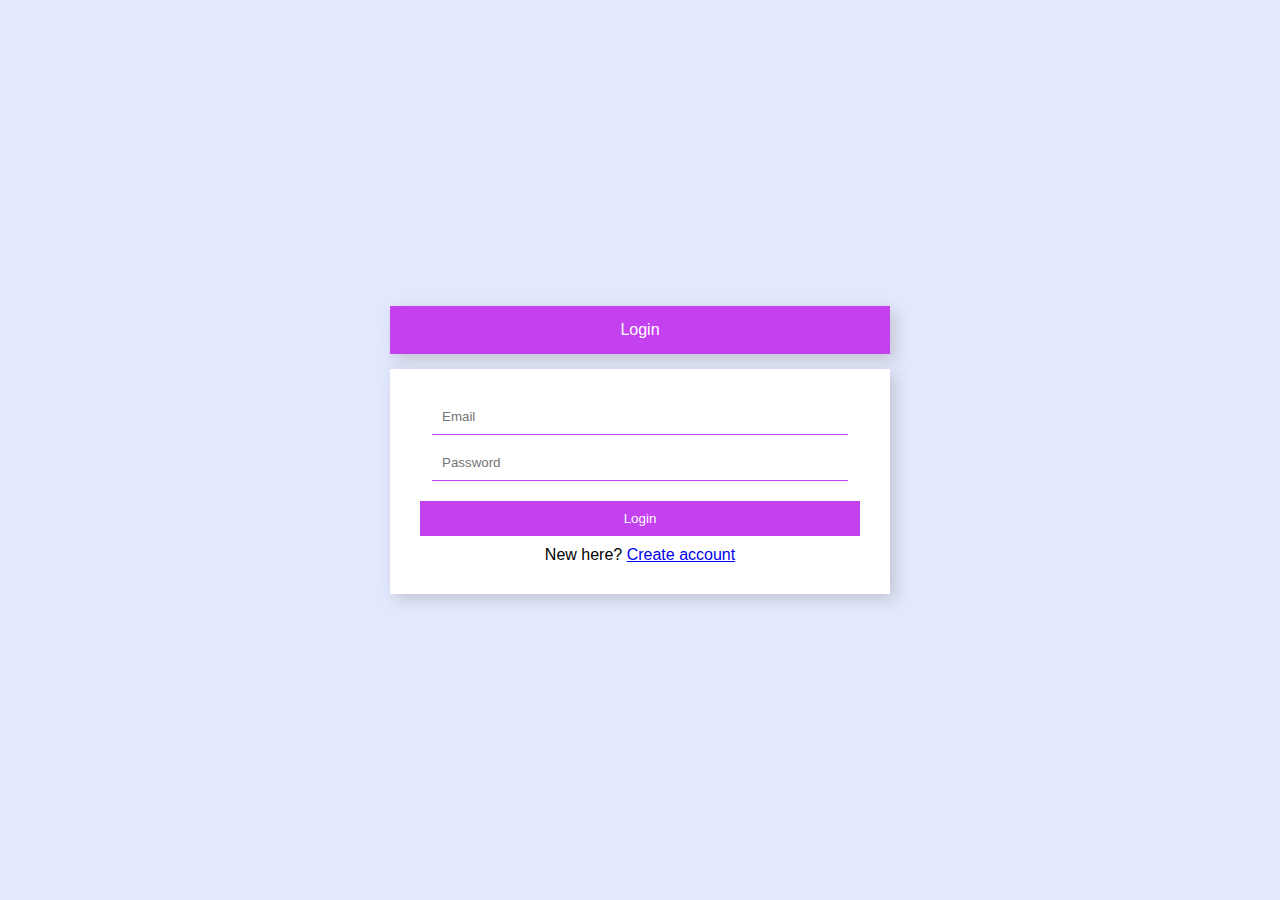
<file: index.html>
<!DOCTYPE html>
<html lang="en">

<head>
    <meta charset="UTF-8" />
    <meta http-equiv="X-UA-Compatible" content="IE=edge" />
    <meta name="viewport" content="width=device-width, initial-scale=1.0" />
    <link rel="stylesheet" href="./css/style.css" />
    <title>Login</title>
</head>

<body>
    <div class="flexbox">
        <div class="todo-div">
            <div class="top-nav">
                Login
            </div>
            <div class="main-card form">
                <form id="loginForm">
                    <div id="message"></div>
                    <div class="input-div">
                        <input type="email" placeholder="Email">
                    </div>
                    <div class="input-div">
                        <input type="password" autocomplete="current-password" placeholder="Password">
                    </div>
                    <div class="input-div">
                        <button id="loginBtn" type="submit">Login</button>
                    </div>
                </form>
                <div class="input-div">
                    New here? <a href="register.html">Create account</a>
                </div>

            </div>
        </div>
    </div>

    <!-- <script src="./js/main.js"></script> -->
    <script>
        'use strict';
 

        const loginForm = document.getElementById('loginForm')
        const message = document.getElementById('message')
        const loginBtn = document.getElementById('loginBtn')
        loginForm.addEventListener('submit', async (e) => {
            e.preventDefault()
            message.innerHTML = ''
            const formElm = e.srcElement

            if (formElm[0].value === '') {
                formElm[0].style.borderBottom = 'solid rgb(250, 43, 6)'
                console.log('Email not fill');
                return
            }
            if (formElm[1].value === '') {
                formElm[0].style.borderBottom = 'solid #c441f0 1px'
                formElm[1].style.borderBottom = 'solid rgb(250, 43, 6)'
                console.log('Password not fill');
                return
            }
            formElm[0].style.borderBottom = 'solid #c441f0 1px'
            formElm[1].style.borderBottom = 'solid #c441f0 1px'

            loginBtn.disabled = true
            loginBtn.style.backgroundColor = '#df84fe';
            loginBtn.innerText = 'Authenticating ...'
            login(formElm)

        })

        async function login(input) {
            const url = 'https://jovick-todo-api.herokuapp.com/api'
// const url = 'http://localhost:3000/api'
        
            try {
                const rawResponse = await fetch(`${url}/auth/login`, {
                    method: 'POST',
                    headers: {
                        Accept: 'application/json',
                        'Content-Type': 'application/json',
                    },
                    body: JSON.stringify({
                        email: input[0].value,
                        password: input[1].value,
                    }),
                })

                if (!rawResponse.ok) {
                    loginBtn.disabled = false
                    loginBtn.style.backgroundColor = '#c441f0';
                    loginBtn.innerText = 'Login'
                    message.innerHTML += `
                <div>User not found</div>
                `
                }
                if (rawResponse.ok) {
                    loginBtn.style.backgroundColor = '#06fa2f';
                    loginBtn.innerText = 'Welcome Back'
                    const content = await rawResponse.json()
                    localStorage.setItem('todoAuthToken', content.token)
                    location.replace('/todo.html')
                }

            } catch (error) {
                console.log('Error ->', error);
            }

        }
    </script>
</body>

</html>
</file>
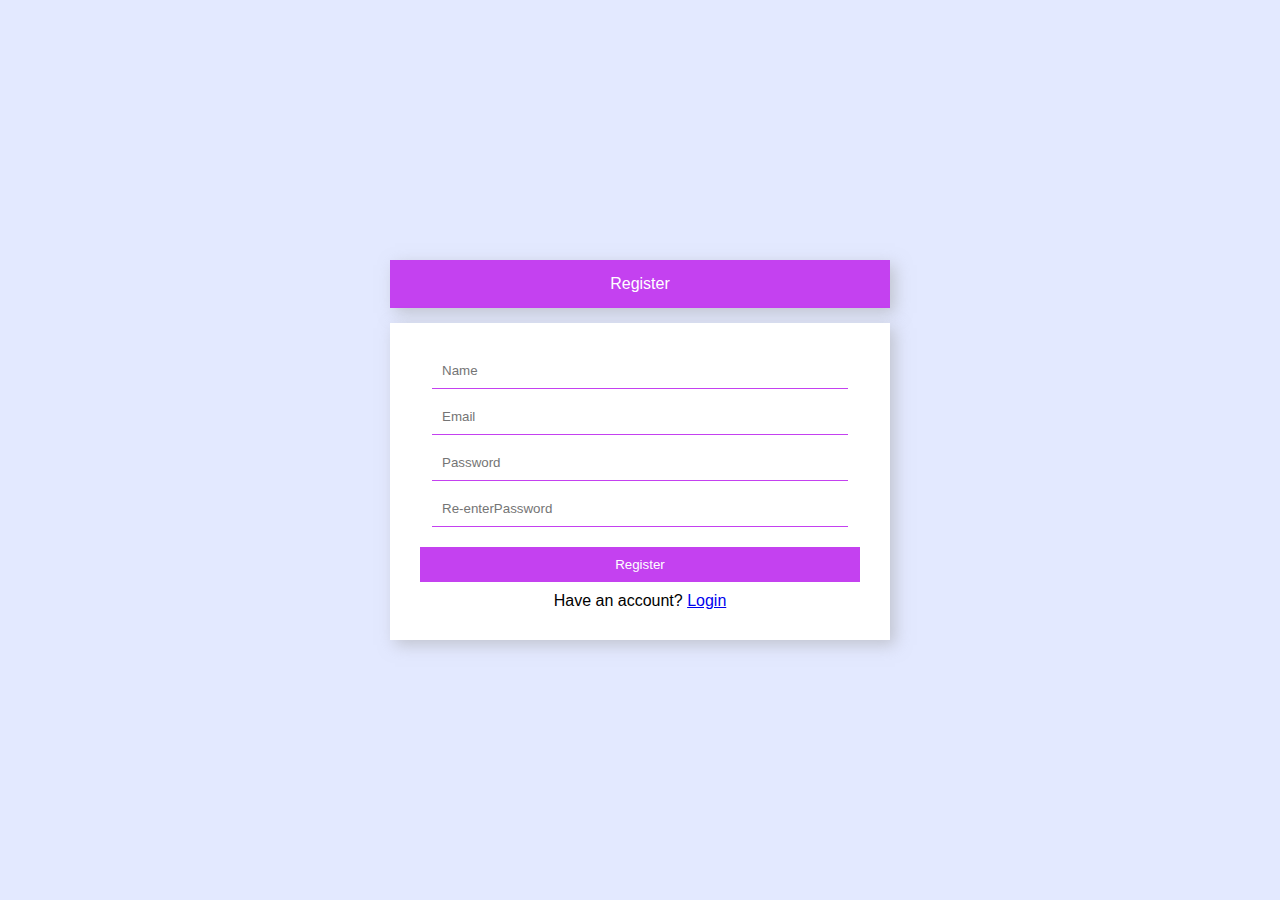
<file: register.html>
<!DOCTYPE html>
<html lang="en">

<head>
    <meta charset="UTF-8" />
    <meta http-equiv="X-UA-Compatible" content="IE=edge" />
    <meta name="viewport" content="width=device-width, initial-scale=1.0" />
    <link rel="stylesheet" href="./css/style.css" />
    <title>Register</title>
</head>

<body>
    <div class="flexbox">
        <div class="todo-div">
            <div class="top-nav">
                Register
            </div>
            <div class="main-card form">
                <form id="regForm">
                    <div id="message"></div>
                    <div class="input-div">
                        <input type="text" placeholder="Name">
                    </div>
                    <div class="input-div">
                        <input type="text" placeholder="Email">
                    </div>
                    <div class="input-div">
                        <input type="password" placeholder="Password">
                    </div>
                    <div class="input-div">
                        <input type="password" placeholder="Re-enterPassword">
                    </div>
                    <div class="input-div">
                        <button id="regBtn">Register</button>
                    </div>
                    <div class="input-div">
                        Have an account? <a href="index.html">Login</a>
                    </div>
                </form>
            </div>
        </div>
    </div>

    <!-- <script src="./js/main.js"></script> -->
    <script>
        'use strict';



        const regForm = document.getElementById('regForm')
        const message = document.getElementById('message')
        const regBtn = document.getElementById('regBtn')
        regForm.addEventListener('submit', async (e) => {
            e.preventDefault()
            message.innerHTML = ''
            const formElm = e.srcElement

            if (formElm[0].value === '') {
                formElm[0].style.borderBottom = 'solid rgb(250, 43, 6)'
                console.log('Email not fill');
                return
            }
            if (formElm[1].value === '') {
                formElm[0].style.borderBottom = 'solid #c441f0 1px'
                formElm[1].style.borderBottom = 'solid rgb(250, 43, 6)'
                console.log('Password not fill');
                return
            }
            if (formElm[2].value === '') {
                formElm[1].style.borderBottom = 'solid #c441f0 1px'
                // formElm[1].style.borderBottom = 'solid rgb(250, 43, 6)'
                formElm[2].style.borderBottom = 'solid rgb(250, 43, 6)'
                console.log('Password not fill');
                return
            }
            if (formElm[3].value === '') {
                formElm[2].style.borderBottom = 'solid #c441f0 1px'
                formElm[3].style.borderBottom = 'solid rgb(250, 43, 6)'
                console.log('Password not fill');
                return
            }
            formElm[0].style.borderBottom = 'solid #c441f0 1px'
            formElm[1].style.borderBottom = 'solid #c441f0 1px'
            formElm[2].style.borderBottom = 'solid #c441f0 1px'
            formElm[3].style.borderBottom = 'solid #c441f0 1px'
            
            if(formElm[2].value !== formElm[3].value){
                formElm[2].style.borderBottom = 'solid rgb(250, 43, 6)'
                formElm[3].style.borderBottom = 'solid rgb(250, 43, 6)'
                message.innerHTML='Password not match'
                return
            }
            formElm[2].style.borderBottom = 'solid #c441f0 1px'
            formElm[3].style.borderBottom = 'solid #c441f0 1px'

            regBtn.disabled = true
            regBtn.style.backgroundColor = '#df84fe';
            regBtn.innerText = 'Registering ...'
            register(formElm)

        })

        async function register(input) {  
                  const url = 'https://jovick-todo-api.herokuapp.com/api/'
// const url = 'http://localhost:3000/api/todos'
            // console.log(input);
        
            try {
                const rawResponse = await fetch(`${url}auth/reg`, {
                    method: 'POST',
                    headers: {
                        Accept: 'application/json',
                        'Content-Type': 'application/json',
                    },
                    body: JSON.stringify({
                        name: input[0].value,
                        email: input[1].value,
                        password: input[2].value,
                    }),
                })

                
                if (!rawResponse.ok) {
                    console.log(await rawResponse.json())
                    message.innerHTML += `
                <div>User not found</div>
                `
                }
                if (rawResponse.ok) {
                    regBtn.disabled = true
                    regBtn.style.backgroundColor = '#06fa2f';
                    regBtn.innerText = 'Registered, login now'
                    // const content = await rawResponse.json()
                    // localStorage.setItem('todoAuthToken', content.token)
                    // location.replace('/todo.html')
                }

            } catch (error) {
                console.log('Error ->', error);
            }

        }
    </script> 
</body>

</html>
</file>
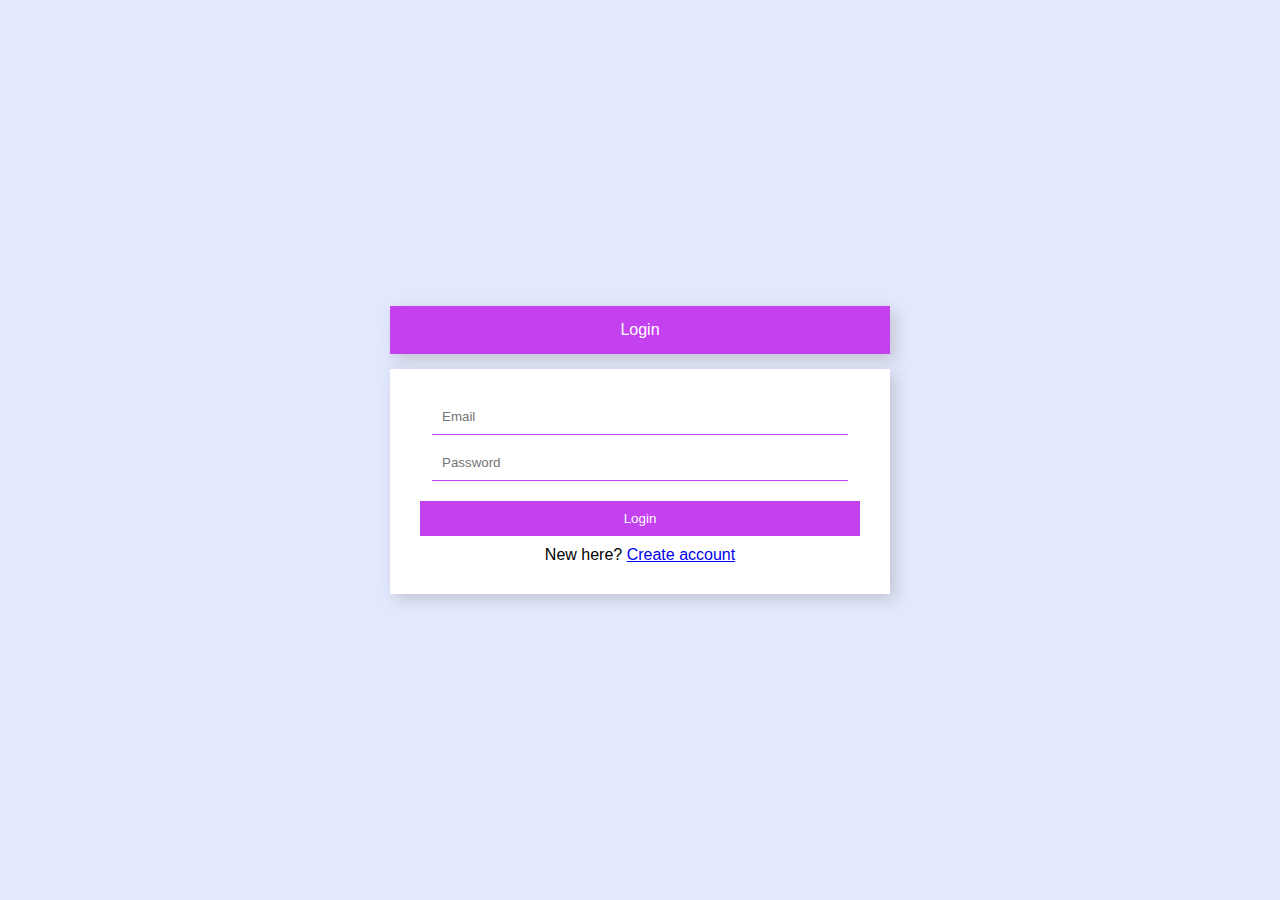
<file: todo.html>
<!DOCTYPE html>
<html lang="en">

<head>
    <meta charset="UTF-8" />
    <meta http-equiv="X-UA-Compatible" content="IE=edge" />
    <meta name="viewport" content="width=device-width, initial-scale=1.0" />
    <link rel="stylesheet" href="./css/style.css" />
    <title>Todo List UI</title>
    <script src="js/auth.js"></script>
</head>

<body>
    <div class="flexbox">
        <div class="todo-div">
            <div class="top-nav todo">
                <div id='todo-user'>Website Todolist</div>
                <button onclick="logout()">Logout</button>
            </div>
            <div class="main-card">
                <div class="error"></div>
                <div class="loading"></div>
                <ul id="todo-list">

                </ul>
            </div>
            <div class="form-div">
                <form action="">
                    <div class="form-div-elemts">
                        <input type="text" id="todo-input" placeholder="Enter a new Todo">
                        <button type="submit" id="addTodo">Add</button>
                    </div>
                </form>
            </div>
            <button class="add-todo-btn">
                + New task
            </button>
        </div>
    </div>

    <script src="./js/main.js"></script>
    <script>
const tokenArray = token.split('.')
const payload = tokenArray[1]
const decoedPayload = atob(payload)
uData = JSON.parse(decoedPayload)

const todoUser = document.querySelector('#todo-user')
const {uName} = uData


todoUser.innerHTML = `${uName}\`s Todolist`
    </script>
</body>

</html>
</file>
<file: css/style.css>
body,
html {
  background-color: #e3e9ff;
  display: flex;
  margin: 0;
  padding: 0;
  font-family: Arial, Helvetica, sans-serif;
}
.flexbox {
  display: flex;
  width: 100vw;
  min-height: 100vh;
}
.todo-div {
  width: 100%;
  max-width: 500px;
  min-width: 300px;
  margin: auto;
  position: relative;
  text-align: center;
}
@media screen and (max-width: 425px) {
  .todo-div {
    min-width: 300px;
    margin: auto 10px;
  }
}
.top-nav {
  width: 100%;
  padding: 15px 0;;
  background-color: #c441f0;
  color: #ffffff;
  box-shadow: 5px 5px 15px rgba(160, 160, 160, 0.5);
}
.top-nav.todo{
  display: flex;
  justify-content: space-between;
  padding: 0;
}
.top-nav div{
  padding: 0 20px;
display: flex;
  align-items: center;
  justify-content: center;
}
.top-nav button{
height: 40px;
border: none;
border-radius: 0;
background: red;
color: #fff;
}

.main-card {
  margin-top: 15px;
  background-color: #ffffff;
  padding: 20px 0px;
  box-shadow: 5px 5px 15px rgba(160, 160, 160, 0.5);
}
.main-card.form {
  padding: 20px 30px;
}
ul {
  list-style: none;
  margin: 0;
  padding: 0;
}
li {
  margin: 5px;
  padding: 10px;
  color: rgb(160, 160, 160);
  display: flex;
  justify-content: space-between;
}
li label{
  display: flex;
}
li div {
  margin: auto 0;
}
.icon {
  border-color: solid;
  padding: 5px 10px;
  margin: 0;
  cursor: pointer;
}

.loading,
.message {
  font-size: 25px;
  font-family: Arial, Helvetica, sans-serif;
  color: rgb(150, 150, 150);
  margin: 30px auto;
}
.done {
  color: red;
}
.form-div {
  /* border: solid; */
  box-shadow: 5px 5px 15px rgba(160, 160, 160, 0.5);
  display: none;
}

.form-div-elemts {
  display: flex;
  border-top: 1px solid #000;
}

.form-div-elemts input {
  width: 100%;
  padding: 10px;
  border-radius: 0;
  border: none;
  color: rgb(150, 150, 150);
  outline: none;
}

.form-div-elemts button {
  padding: 10px;
  border-radius: 0;
  border: none;
  background-color: #c441f0;
  color: #ffffff;
  width: 20%;
}

.add-todo-btn {
  border: none;
  box-shadow: 1px 1px 1px 1px rgba(160, 160, 160, 0.5);
  position: absolute;
  bottom: -20px;
  margin-left: -50px;
  z-index: 10;
  width: 100px;
  padding: 10px;
  border-radius: 40px;
  background-color: #c441f0;
  color: #ffffff;
}

.error {
  background-color: rgba(244, 8, 0, 0.5);
  color: rgb(255, 255, 255);
}
/* login page */
.main-card .input-div {
  margin: 10px 0;
}

.main-card .input-div input {
  width: 90%;
  border: none;
  padding: 10px;
  margin-left: 0;
  border-bottom: 1px solid #c441f0;
  outline: none;
}

.main-card .input-div button {
  width: 100%;
  border: none;
  display: block;
  padding: 10px;
  margin-top: 20px;
  background-color: #c441f0;
  /* background-color: #06fa2f; */
  color: #fff;
}
</file>
